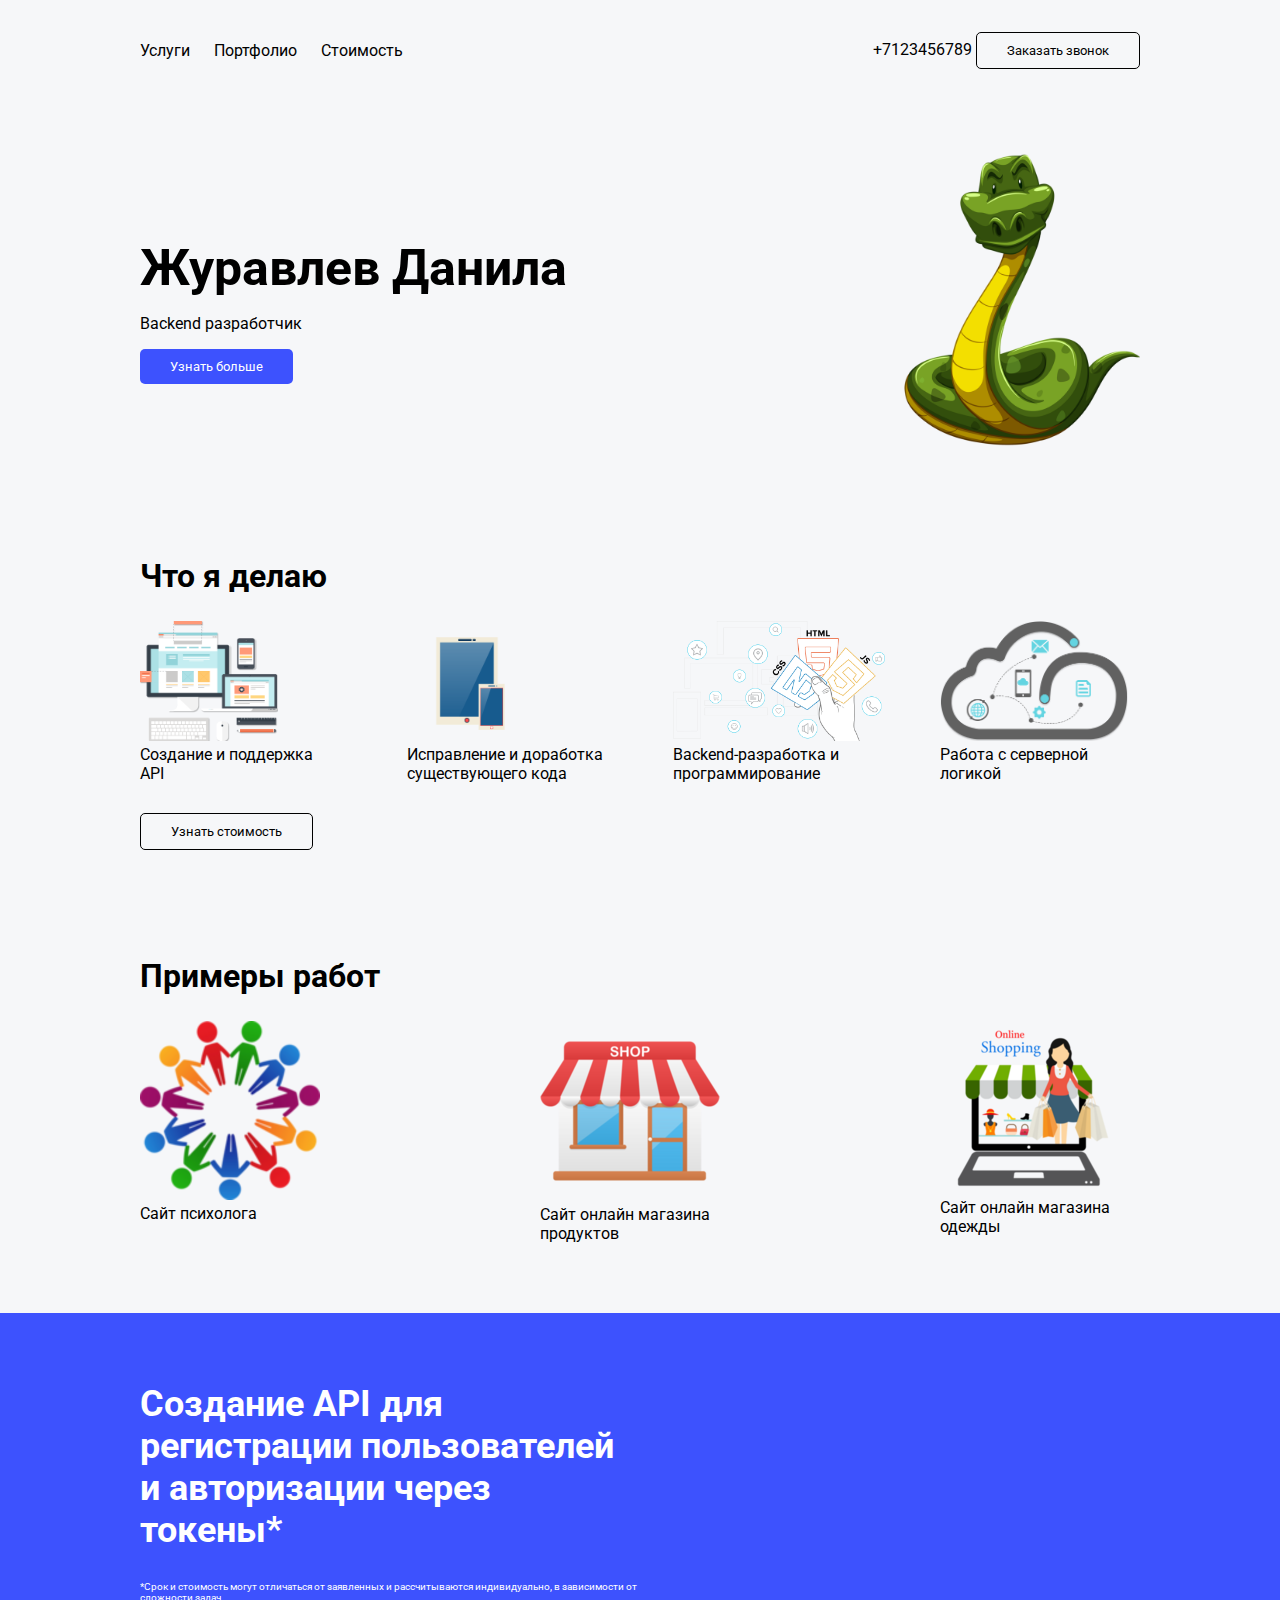
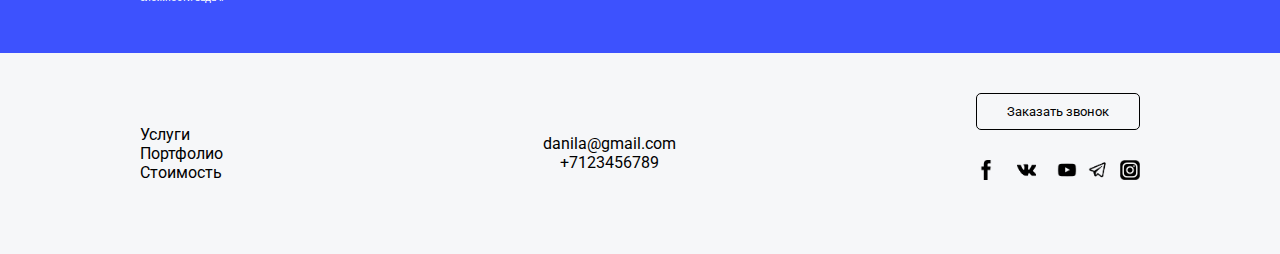
<file: HTML_CSS/index.html>
﻿<!DOCTYPE html>
<html lang="en">
<head>
  <link rel="preconnect" href="https://fonts.googleapis.com">
  <link rel="preconnect" href="https://fonts.gstatic.com" crossorigin>
  <link href="https://fonts.googleapis.com/css2?family=Roboto:ital,wght@0,400;0,700;1,400;1,700&display=swap" rel="stylesheet">
  <title> Пример вёрстки </title>
  <style>
      * {
        font-family: 'Roboto', sans-serif;
      }
      html, body {
        margin: 0;
        padding: 0;
        background-color: #f6f7f9;
      }
      header {
        height: 100px;
        padding: 0 40px;
      }
      header > div{
        display: flex;
        justify-content: space-between;
        align-items: center;
      }
      .header-menu > a{
        margin-right: 20px;
      }
      .fixed-container {
        max-width: 1000px;
        height: 100%;
        margin-left: auto;
        margin-right: auto;
      }
      .fixed-container h1{
        margin-bottom: 1px;
      }
      .blue-block h2{
        width: 50%;
        font-size: 36px;
      }
      .blue-block p{
        width: 50%;
        font-size: 10px;
      }
      a{
        color: black;
        text-decoration: none;
      }
      a:hover{
        text-decoration: underline;
      }
      section {
        padding: 40px;
      }
      .first-block > div{
        display: flex;
        flex-direction: column;
        justify-content: center;
        align-items: flex-start;
        background-image: url("img/pngwing.com (1).png");
        background-size: contain;
        background-repeat: no-repeat;
        background-position: right center;
      }
      .first-block {
        height: 310px;
      }

      h1{
        font-size: 50px;
      }
      h2{
        font-size: 32px;
      }
      .services {
        display: flex;
        justify-content: space-between;
        margin-bottom: 30px;
      }
      .services > div{
        width: 200px;
      }
      .services img{
        height: 120px;
      }
      .portfolio{
        display: flex;
        justify-content: space-between;
        margin-bottom: 30px;
      }
      .portfolio > div{
        width: 200px;
      }
      .portfolio > img{
        height: 120px;
      }
      .price-info{
        background-color: #3d52fe;
        color: white;
      }
      .light-button{
        border: 1px solid black;
        background-color: transparent;
        border-radius: 5px;
      }
      .dark-button{
        background-color: #3d52fe;
        border: #3d52fe;
        border-radius: 5px;
        color: white;
      }
      button{
        padding: 10px 30px;
        cursor: pointer;
        border-radius: 5px;
      }
      footer {
        padding: 40px;
      }
      footer {
  padding: 40px;
}

  .footer-menu {
    display: flex;
    justify-content: space-between;
    align-items: center;
  }

  .footer-menu a {
    margin-right: 20px;
  }

  .footer-menu .left-menu {
    display: flex;
    flex-direction: column;
  }

  .footer-menu .contacts {
    display: flex;
    flex-direction: column;
    text-align: center;
  }

  .footer-menu .button-container {
    text-align: right;
  }
  .social{
    display: flex;
    justify-content: space-between;
    margin-bottom: 30px;
  }
  .social img{
    height: 20px;
    margin-top: 30px;
  }
      .popup-container{
        background-color: #000000b3;
        position: fixed;
        width: 100%;
        height: 100%;
        display: none;
        justify-content: center;
        align-items: center;
      }

      .popup{
        background-color: white;
        width: 300px;
        height: 300px;
        padding: 30px;
        border-radius: 5px;
      }
  </style>
  <script>
    document.addEventListener("DOMContentLoaded", function(){
        var container =
    document.querySelector('.popup-container');
        var popupButtons =
    document.querySelectorAll('.open-popup');
        for (let i = 0; i < popupButtons.length; i++) {
            popupButtons[i].addEventListener('click', function(){
                container.style.display = 'flex';
        });
    }
    container.addEventListener('click', function(event){
        if(event.target === container) {
            container.style.display = 'none';
            }
        });
    });
  </script>
</head>

<body>
  <div class="popup-container">
    <form class="popup">
      <label>
        <input type="text" placeholder="Введите ваше имя" required>
      </label>
      <label>
        <input type="email" placeholder="Введите ваш email" required>
      </label>
      <button type="submit" class="dark-button">Отправить</button>
    </form>
  </div>
  <header>
    <div class="fixed-container">
      <div class="header-menu">
        <a href="#">Услуги</a>
        <a href="#">Портфолио</a>
        <a href="#">Стоимость</a>
      </div>
      <div>
        <span>+7123456789</span>
        <button class="light-button open-popup">Заказать звонок</button>
      </div>
    </div>
  </header>
  <section class="first-block">
    <div class="fixed-container">
      <h1>Журавлев Данила</h1>
      <p>Backend разработчик</p>
      <button class="dark-button open-popup">Узнать больше</button>
    </div>

  </section>
  <section>
    <div class="fixed-container">
      <h2>Что я делаю</h2>
      <div class="services">
        <div>
          <img
            src="img/pngwing.com%20(2).png" alt=""/>
          Создание и поддержка API</div>
        <div>
          <img
          src="img/pngwing.com%20(3).png"
          alt=""/>
          Исправление и доработка существующего кода</div>
        <div>
          <img src="img/pngwing.com%20(5).png" alt=""/>
          Backend-разработка и программирование
        </div>
        <div>
          <img src="img/pngwing.com%20(4).png" alt=""/>
          Работа с серверной логикой</div>
      </div>
      <button class="light-button open-popup">Узнать стоимость</button>
    </div>
  </section>
  <section>
    <div class="fixed-container">
      <h2>Примеры работ</h2>
      <div class="portfolio">
        <div>
          <img src="img/pngwing.com%20(8).png" alt="">
          Сайт психолога
        </div>
        <div>
          <img src="img/pngwing.com%20(6).png" alt="">
          Сайт онлайн магазина продуктов
        </div>
        <div>
          <img src="img/pngwing.com%20(7).png" alt="">
          Сайт онлайн магазина одежды
        </div>
      </div>
    </div>
  </section>
  <section class="price-info">
    <div class="fixed-container blue-block">
      <h2>Создание API для регистрации пользователей и авторизации через токены*</h2>
      <p>*Срок и стоимость могут отличаться от заявленных и рассчитываются индивидуально, в зависимости от сложности задач.
      </p>
    </div>
  </section>
  <footer>
  <div class="fixed-container footer-menu">
    <div class="left-menu">
      <a href="#">Услуги</a>
      <a href="#">Портфолио</a>
      <a href="#">Стоимость</a>
    </div>
    <div class="contacts">
      <span>danila@gmail.com</span>
      <span>+7123456789</span>
    </div>
    <div class="button-container">
      <button class="light-button open-popup">Заказать звонок</button>
      <div class="social">
        <div>
          <img src="img/fb.png" alt="">
        </div>
        <div>
          <img src="img/vk.png" alt="">
        </div>
        <div>
          <img src="img/youtube.png" alt="">
        </div>
        <div>
          <img src="img/tg.png" alt="">
        </div>
        <div>
          <img src="img/inst.png" alt="">
        </div>
      </div>
    </div>
  </div>
</footer>
</body>
</html>
</file>
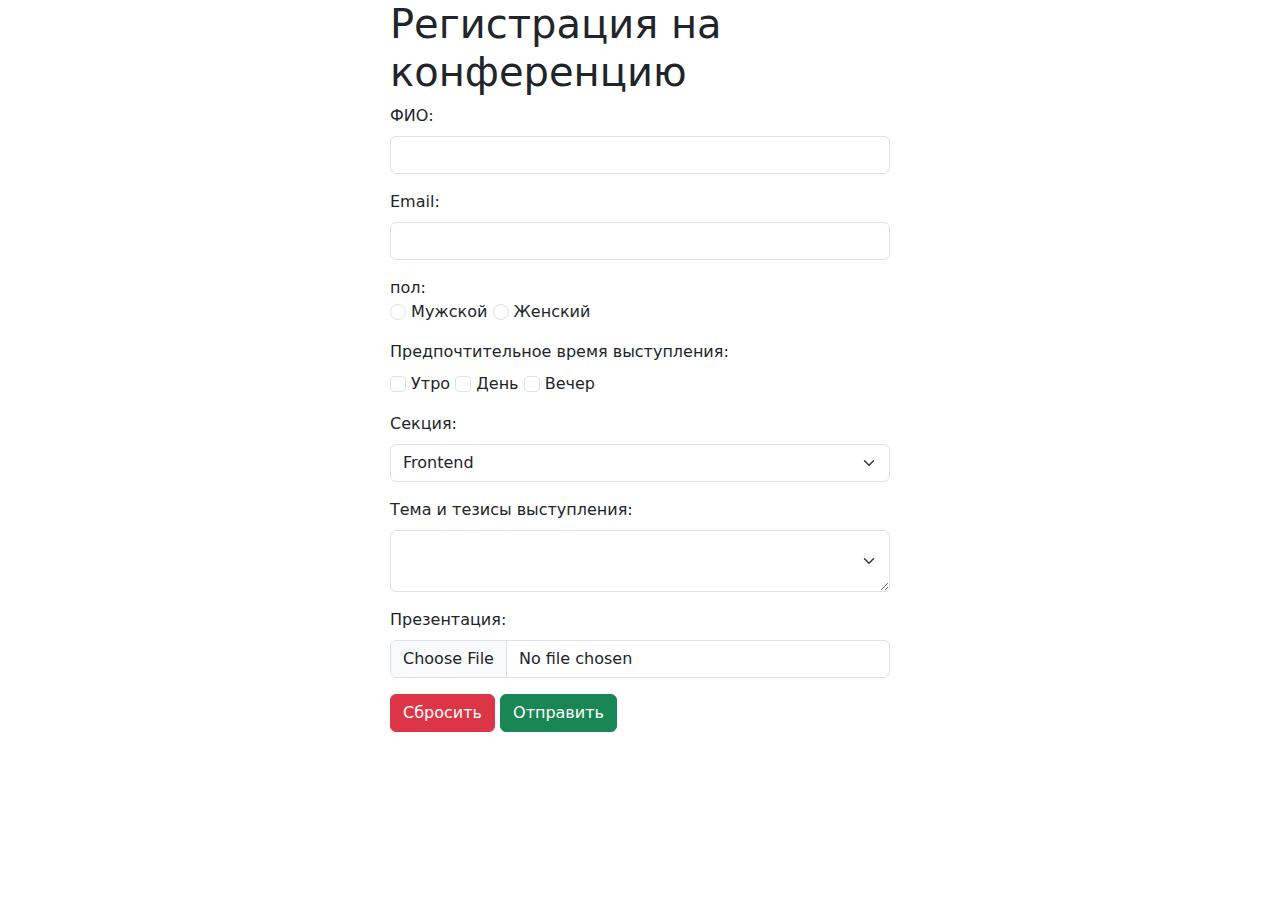
<file: HTML_CSS/form.html>
﻿<!DOCTYPE html>
<html lang="en">
<head>
  <title>Title</title>
  <link rel="stylesheet" type="text/css" href="css/style.css">
  <link href="https://cdn.jsdelivr.net/npm/bootstrap@5.3.3/dist/css/bootstrap.min.css" rel="stylesheet" integrity="sha384-QWTKZyjpPEjISv5WaRU9OFeRpok6YctnYmDr5pNlyT2bRjXh0JMhjY6hW+ALEwIH" crossorigin="anonymous">
</head>
<body>
  <form class="reg-form" method="post">
    <h1>Регистрация на конференцию</h1>
    <div class="mb-3">
      <label for="name" class="form-label"> ФИО:</label>
      <input type="text" id="name" name="name" class="reg-form__input form-control">
    </div>
    <div class="mb-3">
      <label for="email" class="form-label"> Email:</label>
      <input type="email" id="email" name="email" class="reg-form__input form-control">
    </div>
    <div class="mb-3">
      <label> пол:</label>
      <div>
        <label><input class="form-check-input" type="radio" name="sex" value="male"> Мужской</label>
        <label><input class="form-check-input" type="radio" name="sex" value="female"> Женский</label>
      </div>
    </div>
    <div class="mb-3">
      <label class="form-label">Предпочтительное время выступления:</label>
      <div>
        <label><input class="form-check-input" type="checkbox" name="time_morning" value="1"> Утро</label>
        <label><input class="form-check-input" type="checkbox" name="time_afternoon" value="1"> День</label>
        <label><input class="form-check-input" type="checkbox" name="time_evening" value="1"> Вечер</label>
      </div>
    </div>
    <div class="mb-3">
      <label class="form-label">Секция:</label>
      <select name="section" class="form-select">
        <option value="frontend">Frontend</option>
        <option value="backend">Backend</option>
        <option value="management">Менеджмент</option>
      </select>
    </div>
    <div class="mb-3">
      <label class="form-label">Тема и тезисы выступления:</label>
      <textarea name="info" class="form-select form-control" ></textarea>
    </div>
    <div class="mb-3">
      <label class="form-label">Презентация:</label>
      <input type="file" name="presentation" class="form-control">
    </div>
    <div class="mb-3">
      <input type="reset" class="btn btn-danger" value="Сбросить">
      <input type="submit" class="btn btn-success" value="Отправить">
    </div>
  </form>
<!--
<form>
  <div class="mb-3">
    <label for="exampleInputEmail1" class="form-label">Email address</label>
    <input type="email" class="form-control" id="exampleInputEmail1" aria-describedby="emailHelp">
    <div id="emailHelp" class="form-text">We'll never share your email with anyone else.</div>
  </div>
  <div class="mb-3">
    <label for="exampleInputPassword1" class="form-label">Password</label>
    <input type="password" class="form-control" id="exampleInputPassword1">
  </div>
  <div class="mb-3 form-check">
    <input type="checkbox" class="form-check-input" id="exampleCheck1">
    <label class="form-check-label" for="exampleCheck1">Check me out</label>
  </div>
  <button type="submit" class="btn btn-primary">Submit</button>
</form>
-->
</body>
</html>
</file>
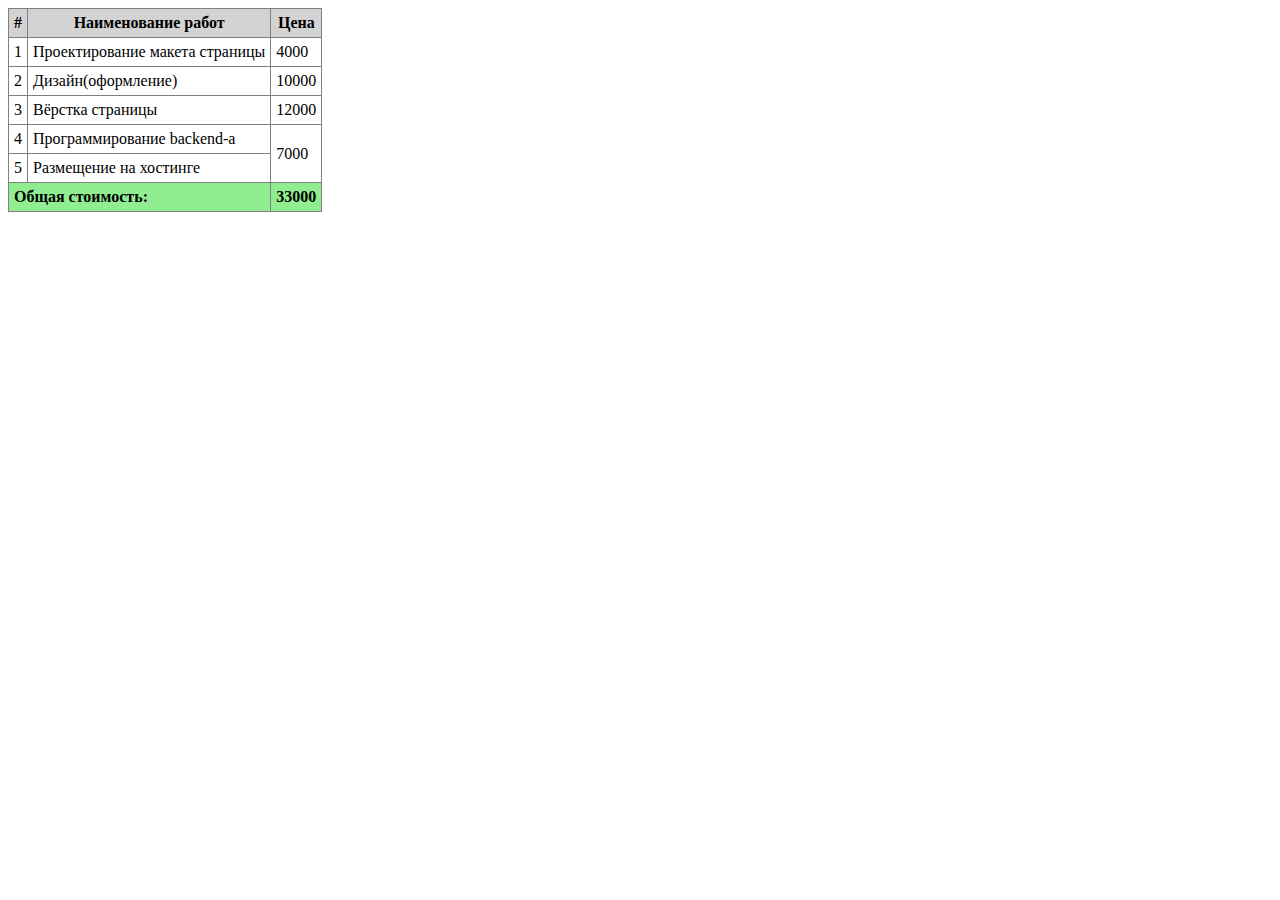
<file: HTML_CSS/table.html>
﻿<!DOCTYPE html>
<html lang="en">
<head>
  <title>Tables Layout</title>
  <style>
    .price-list{
      border: 1px solid gray;
      border-collapse: collapse;
    }
    .price-list td, .price-list th{
      border: 1px solid gray;
      padding: 5px;
    }
    .price-list thead{
      background-color: lightgray;
    }
    .price-list tfoot{
      background-color: lightgreen;
      font-weight: bold;
    }
  </style>
</head>
<body>
  <table class="price-list">
    <thead>
      <tr>
        <th>#</th>
        <th>Наименование работ</th>
        <th>Цена</th>
      </tr>
    </thead>
    <tbody>
      <tr>
        <td>1</td>
        <td>Проектирование макета страницы</td>
        <td>4000</td>
      </tr>
      <tr>
        <td>2</td>
        <td>Дизайн(оформление)</td>
        <td>10000</td>
      </tr>
      <tr>
        <td>3</td>
        <td>Вёрстка страницы</td>
        <td>12000</td>
      </tr>
      <tr>
        <td>4</td>
        <td>Программирование backend-а</td>
        <td rowspan="2">7000</td>
      </tr>
      <tr>
        <td>5</td>
        <td>Размещение на хостинге</td>
      </tr>
    </tbody>
    <tfoot>
      <tr>
        <td colspan="2">Общая стоимость:</td>
        <td>33000</td>
      </tr>
    </tfoot>
  </table>
</body>
</html>
</file>
<file: HTML_CSS/css/style.css>
.reg-form{
      max-width: 500px;
      margin: 0 auto;
    }
    /*.reg-form div{*/
    /*  display: flex;*/
    /*  justify-content: space-between;*/
    /*  margin-bottom: 30px;*/
    /*}*/
    /*.reg-form__input{*/
    /*  width: 50%;*/
    /*}*/
    /*.reg-form textarea{*/
    /*  height: 150px;*/
    /*}*/
</file>
